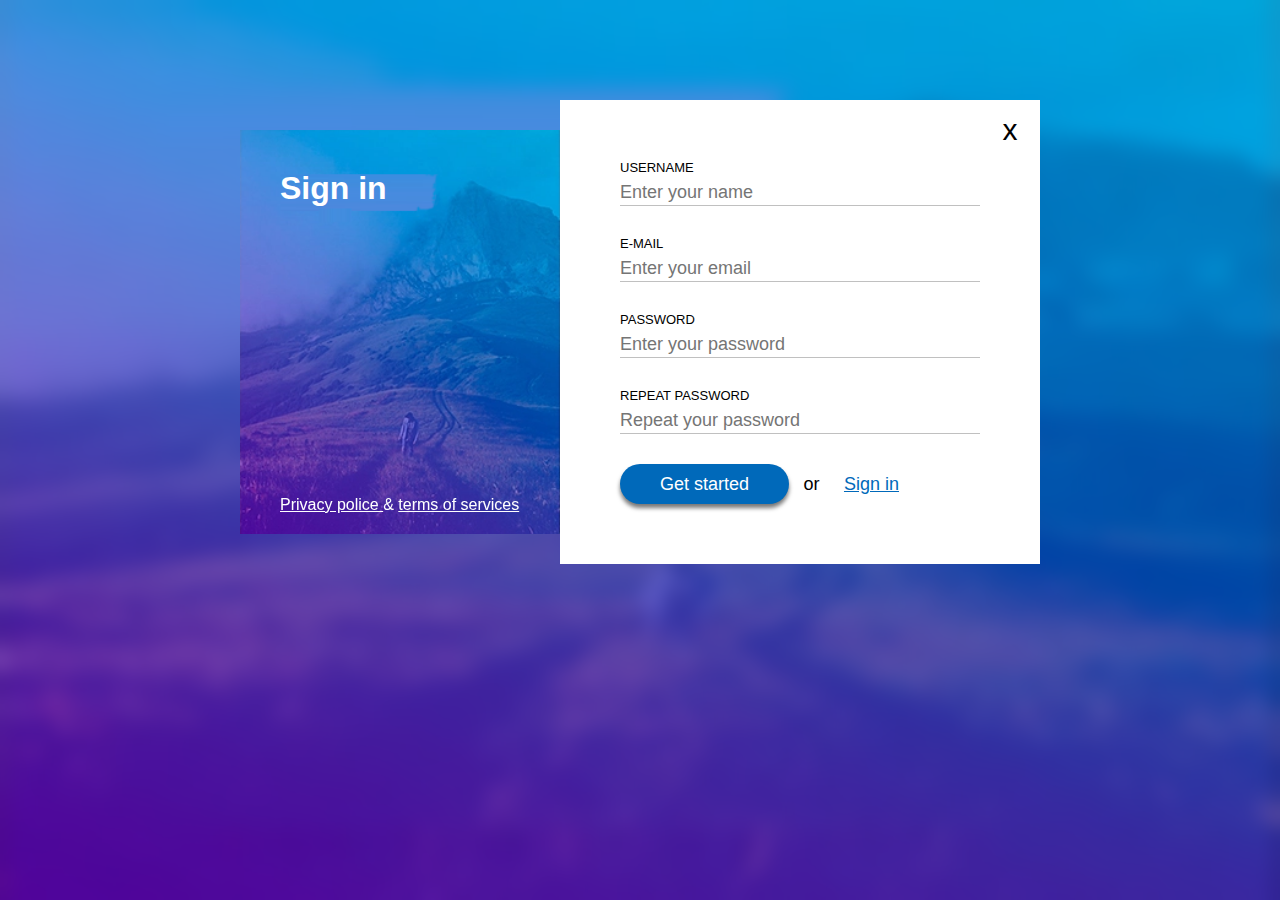
<file: index.html>
<!DOCTYPE html>
<html lang="en">
<head>
    <meta charset="UTF-8">
    <meta name="viewport" content="width=device-width, initial-scale=1.0">
    <title>Sign up</title>
    <!-- reset -->
    <link rel="stylesheet" href="./css/reset.css">
    <!-- components -->
    <link rel="stylesheet" href="./css/button.css">
    <link rel="stylesheet" href="./css/form.css">
    <!-- custom -->
    <link rel="stylesheet" href="./css/custom.css">
</head>
<body>
    <main class="container">
        <div class="left-column">
            <h1 class="page-title">Sign in</h1>
            <footer class="bottom-links">
                <a class="link" href="#">Privacy police </a>
                <span class="text">&amp;</span>
                <a class="link" href="#">terms of services</a>
            </footer>
        </div>

        <div class="right-column">
            <div class="close">x</div>
            <form class="form">
                <div class="form-row">
                    <label class="label" for="username">Username</label>
                    <input class="input" id="username" type="text" placeholder="Enter your name">
                </div>
                <div class="form-row">
                    <label class="label" for="email">E-mail</label>
                    <input class="input" id="email" type="email" placeholder="Enter your email">
                </div>

                <div class="form-row">
                    <label class="label" for="pass">Password</label>
                    <input class="input" id="pass" type="password" placeholder="Enter your password">
                </div>

                <div class="form-row">
                    <label class="label" for="repass">Repeat password</label>
                    <input class="input" id="repass" type="password"
                    placeholder="Repeat your password">
                </div>

                <div class="form-row">
                    <div class="btn">Get started</div>
                    <span class="text">or</span>
                    <a class="link" href="#">Sign in</a>
                </div>
            </form>
        </div>
    </main>
    
</body>
</html>
</file>
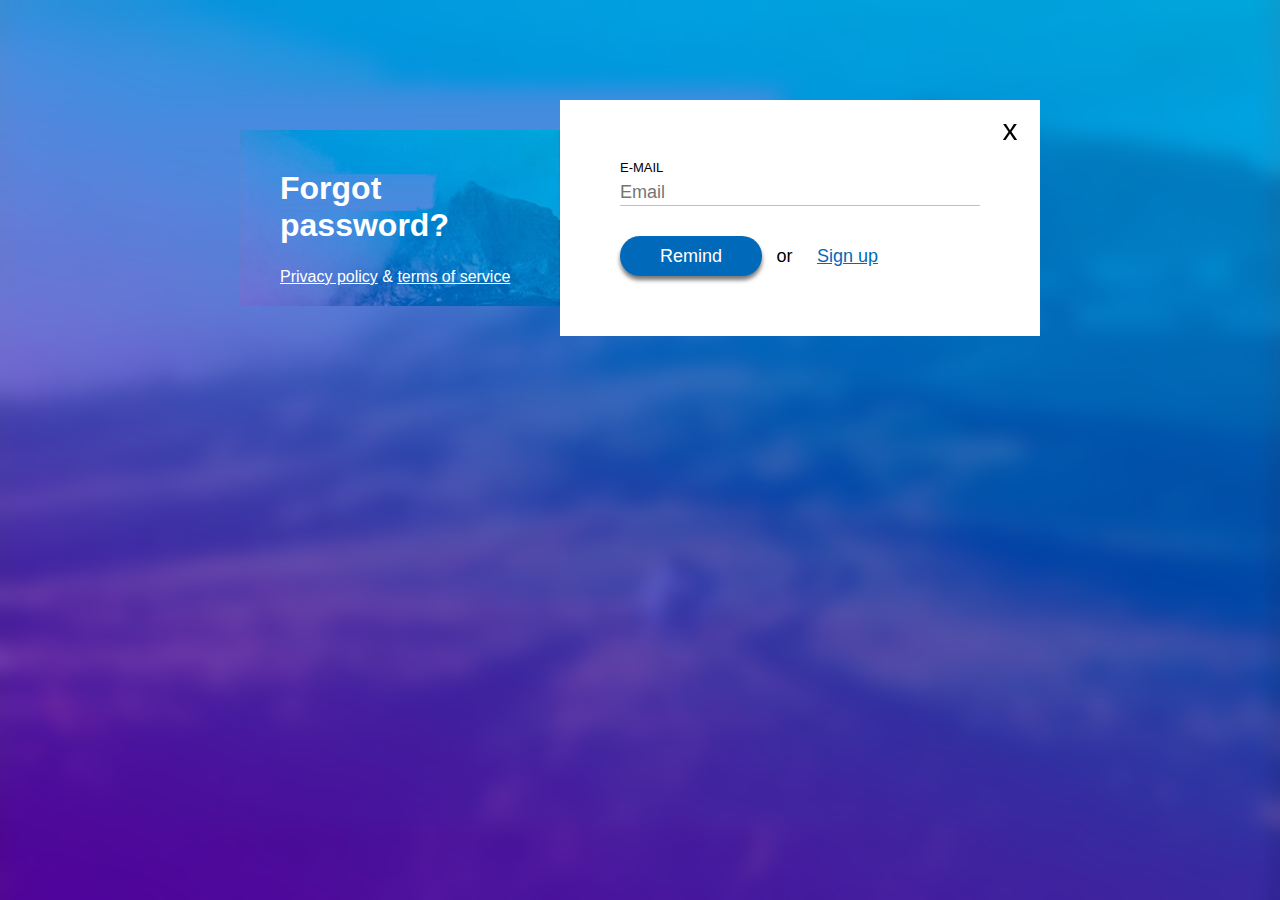
<file: forgot-password/index.html>
<!DOCTYPE html>
<html lang="en">

<head>
    <meta charset="UTF-8">
    <meta name="viewport" content="width=device-width, initial-scale=1.0">
    <title>Forgot password?</title>
    <!-- reset -->
    <link rel="stylesheet" href="../css/reset.css">
    <!-- components -->
    <link rel="stylesheet" href="../css/button.css">
    <link rel="stylesheet" href="../css/form.css">
    <!-- custom -->
    <link rel="stylesheet" href="../css/custom.css">
</head>

<body>
    <div class="background"></div>
    <main class="container">
        <div class="left-column">
            <h1 class="page-title">Forgot password?</h1>
            <footer class="bottom-links">
                <a class="link" href="#">Privacy policy</a>
                <span class="text">&amp;</span>
                <a class="link" href="#">terms of service</a>
            </footer>
        </div>
        <div class="right-column">
            <div class="close">x</div>
            <form class="form">
                <div class="form-row">
                    <label class="label" for="email">E-mail</label>
                    <input class="input" id="email" type="email" placeholder="Email">
                </div>
                <div class="form-row">
                    <div class="btn">Remind</div>
                    <span class="text">or</span>
                    <a class="link" href="../">Sign up</a>
                </div>
            </form>
        </div>
    </main>
</body>

</html>
</file>
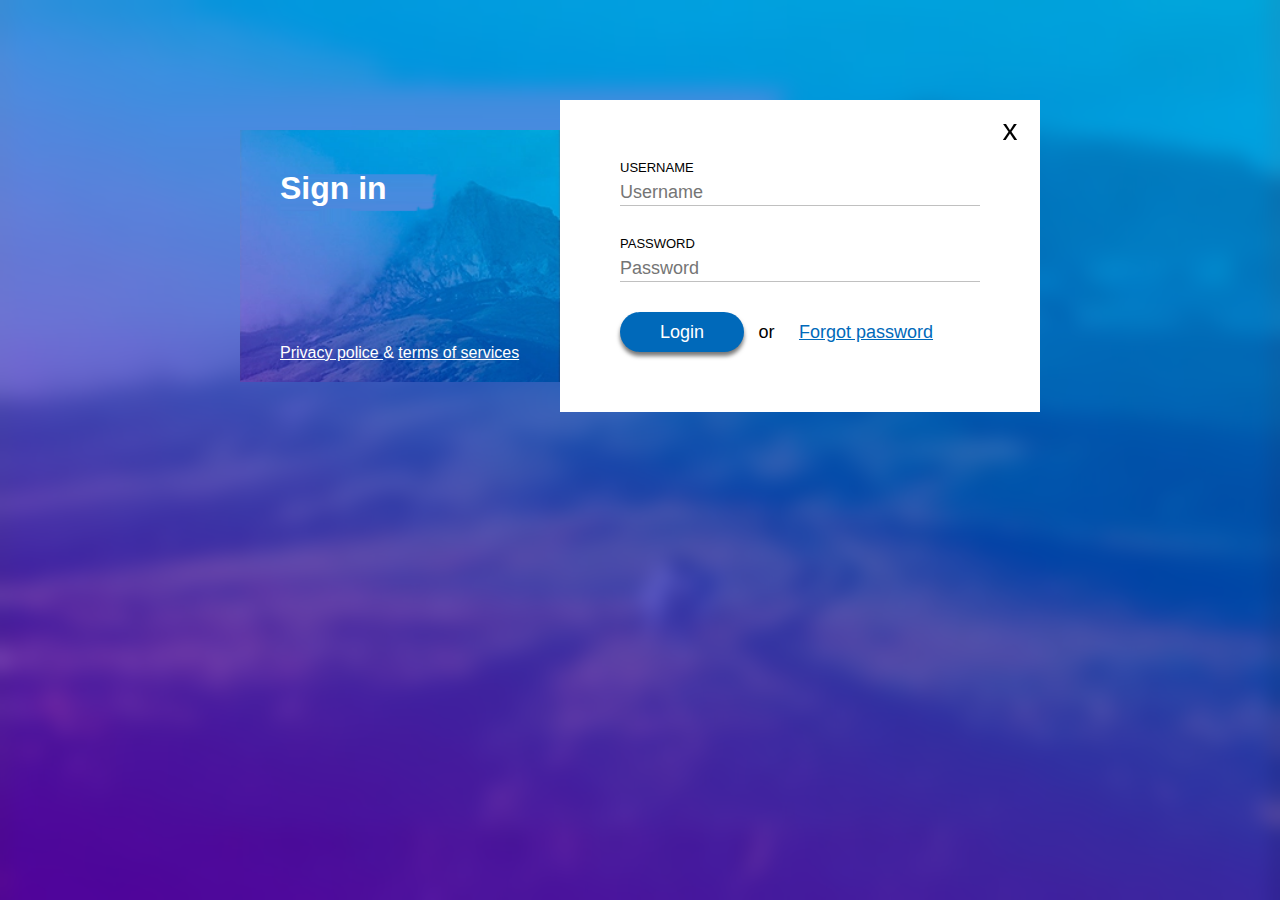
<file: login/index.html>
<!DOCTYPE html>
<html lang="en">
<head>
    <meta charset="UTF-8">
    <meta name="viewport" content="width=device-width, initial-scale=1.0">
    <title>Sign up</title>
    <!-- reset -->
    <link rel="stylesheet" href="../css/reset.css">
    <!-- components -->
    <link rel="stylesheet" href="../css/button.css">
    <link rel="stylesheet" href="../css/form.css">
    <!-- custom -->
    <link rel="stylesheet" href="../css/custom.css">
</head>
<body>
    <main class="container">
        <div class="left-column">
            <h1 class="page-title">Sign in</h1>
            <footer class="bottom-links">
                <a class="link" href="#">Privacy police </a>
                <span class="text">&amp;</span>
                <a class="link" href="#">terms of services</a>
            </footer>
        </div>

        <div class="right-column">
            <div class="close">x</div>
            <form class="form">
                <div class="form-row">
                    <label class="label" for="username">Username</label>
                    <input class="input" id="username" type="text" placeholder="Username">
                </div>
                <div class="form-row">
                    <label class="label" for="pass">Password</label>
                    <input class="input" id="pass" type="password" placeholder="Password">
                </div>
                <div class="form-row">
                    <div class="btn">Login</div>
                    <span class="text">or</span>
                    <a class="link" href="../forgot-password/">Forgot password</a>
                </div>
            </form>
        </div>
    </main>
</body>

</html>
</file>
<file: css/button.css>
.btn{
    display: inline-block;
    padding: 10px;
    padding-left: 40px;
    padding-right: 40px;
    line-height: 20px;
    font-size: 18px;
    border-radius: 20px;
    background-color: #0069BA;
    color: #ffffff;
    box-shadow: 0 4px 4px #0008;
}
.btn:hover {
    box-shadow: 0 4px 8px #000a; 
    /* vertikalus+ arba-, horizantalus, bluras, spalva */
    cursor: pointer;
}
</file>
<file: css/form.css>
.form {
    display: inline-block;
    width: 100%;
}
    .form-row {
        display: inline-block;
        width: 100%;
        margin-bottom: 30px;
    }
        .form-row:last-of-type {
            margin-bottom: 0;
        }
        .label {
            display: inline-block;
            width: 100%;
            margin-bottom: 5px;
            font-size: 13px;
            line-height: 15px;
            text-transform: uppercase;
        }
        .input {
            display: inline-block;
            width: 100%;
            font-size: 18px;
            line-height: 25px;
            border: none;
            border-bottom: 1px solid #7777;
        }
        .input:focus {
            outline: 2px solid #0069BA;
        }
        .form-row > .text {
            display: inline-block;
            padding: 10px;
            line-height: 20px;
            font-size: 18px;
        }
        .form-row > .link {
            display: inline-block;
            padding: 10px;
            line-height: 20px;
            font-size: 18px;
            color: #0069BA;
        }
</file>
<file: css/custom.css>
body {
    background-color: #4ABBDE;
    background-image: url(../back.png);
    background-repeat: no-repeat;
    background-size: cover;
    backdrop-filter: blur(10px);
    width: 100vw;
    height: 100vh;
    background-size: 100% 100%;
}
    .container {
        display: inline-block;
        width: 800px;
        margin-top: 100px;
        margin-left: calc((100% - 800px) / 2);
        position: relative;
    }
        .left-column {
            display: inline-block;
            width: 40%;
            padding: 40px;
            margin: 0;
            background-image: url(../back.png);
            background-color: #4ABBDE;
            background-repeat: no-repeat;
            background-size: cover;
            color: #ffffff;
            position: absolute;
            top: 30px;
            bottom: 30px;
        }
            .page-title {
                display: inline-block;
                width: 100%;
            }
            .bottom-links {
                display: inline-block;
                width: 100%;
                position: absolute;
                bottom: 20px;
                left: 40px;
                right: 40px;
            }
                .bottom-links > .link {
                    color: #ffffff;
                }
                .bottom-links > .text {

                }
        .right-column {
            display: inline-block;
            /* width: calc(60% - 120px); */
            width: 60%;
            padding: 60px;
            background-color: white;
            float: right;
            position: relative;

        }
            .close {
                display: inline-block;
                float: right;
                width: 60px;
                line-height: 60px;
                position: absolute;
                font-size: 30px;
                text-align: center;
                top: 0;
                right: 0;
            }
</file>
